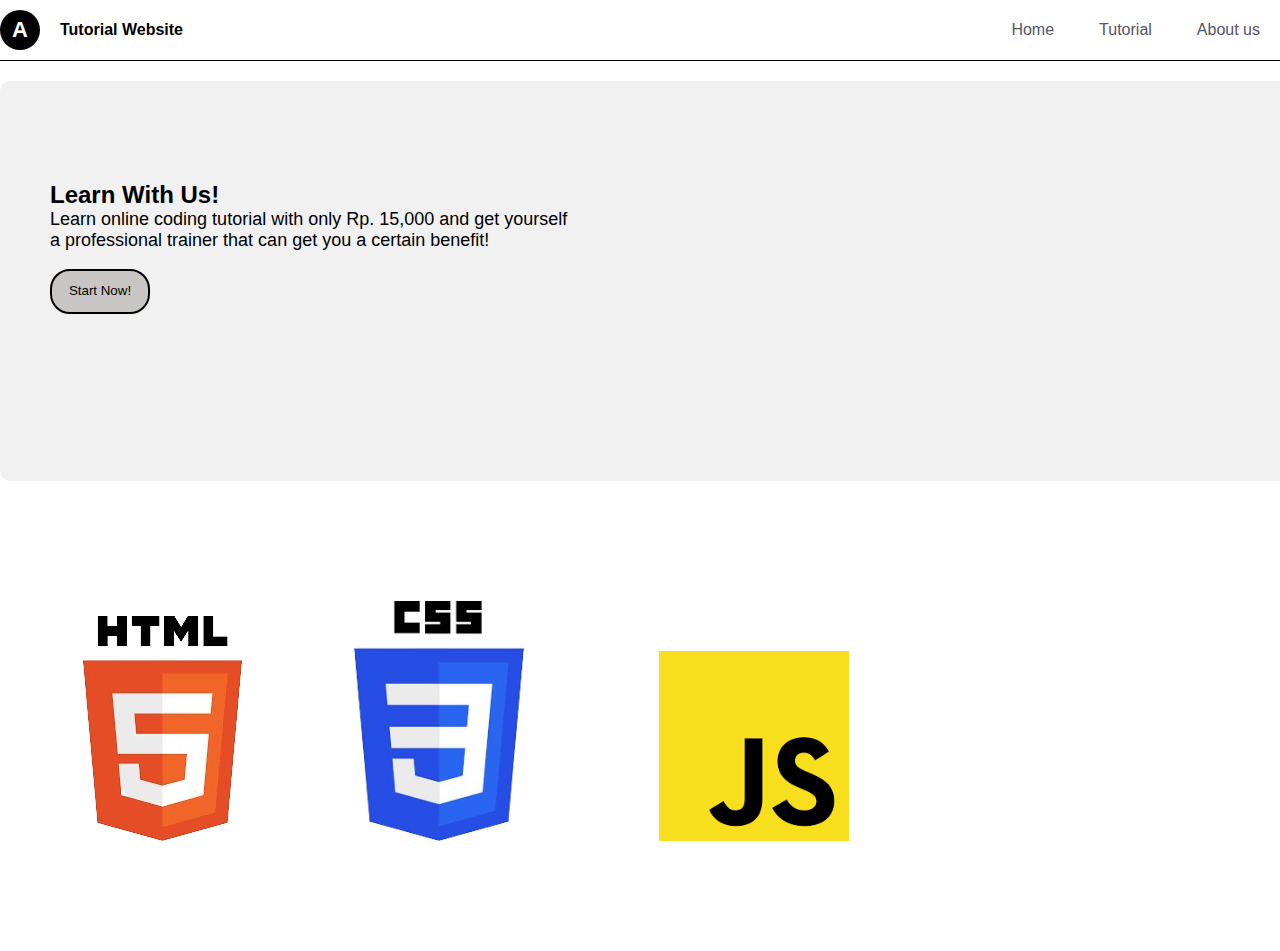
<file: Project_WebDesign/index.html>
<!DOCTYPE html>
<html lang="en">
<head>
    <meta charset="UTF-8">
    <meta name="viewport" content="width=device-width, initial-scale=1.0">
    <title>SekolahKode</title>
    <link rel="stylesheet"  type="text/css" href="cssStyle1.css">
    <script src="Javascript1.js"></script>
</head>
<body>
    <header>
        <a href="#" class="logo-holder">
            <div class="logo">A</div>
            <div class="logo-text">Tutorial Website</div>
        </a>
        <nav>
            <ul id="menu">
                <li>
                    <a href="index.html">Home</a>
                </li>
                <li>
                    <a href="halamanutama.html">Tutorial</a>
                </li>
                <li>
                    <a href="#">About us</a>
                </li>
                
        </nav>
    </header>
    
    <div class="new-visitor">
        <h2>Learn With Us!</h2>
        <p class="visitor">Learn online coding tutorial with only Rp. 15,000 and get yourself <br> 
            a professional trainer that can get you a certain benefit!</p>
        <p></p> <br>
        <button class="button-visit" type="button" onclick="" ><a href="#">Start Now!</a></button>
    </div>
    
    <div class="mainpage-setting1">
    <div class="mainpage-setting2">
        <img style="align-items: center;" src="Images/HTML_Logo-removebg-preview.png">
       
    </div>
    <div class="mainpage-setting2">
        <img style="align-items: center; width: 170px;" src="Images/CSS_logo-removebg-preview.png">
    </div>
     <div class="mainpage-setting2">
        <a href="JavaScriptPage1.html"><img style="align-items: center; width: 190px;"src="Images/Javascript Logo.png"></a>
    </div>
</div>
</body>
</html>
</file>
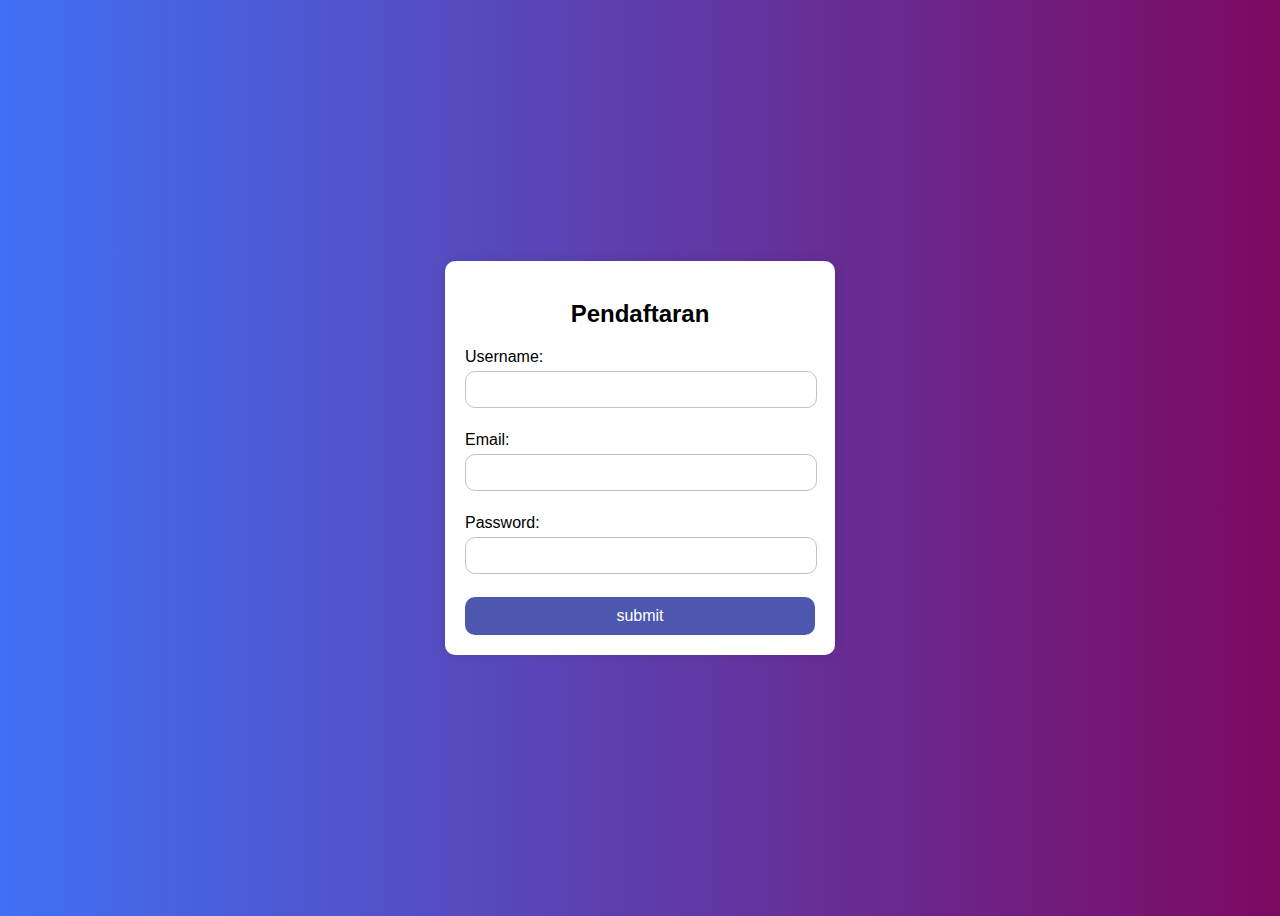
<file: subscribe.html>
<!DOCTYPE html>
<head>
    <link rel="stylesheet" href="style.css">
    <title>Subscribe</title>
</head>
<body>
    <form action="submit.php" method="post">
        <div class="pendaftar">
            <h2 align="center">Pendaftaran</h2>
            <div class="name">
                <label for="nama">Username:</label>
                <input type="text" id="nama" name="nama">      
            </div>
            <br>
            <div class="email">
                <label for="email">Email:</label>
                <input type="email" id="email" name="email" required>
            </div>
            <br>
            <div class="password">
                <label for="password">Password:</label>
                <input type="password" id="password" name="password" required>
            </div>
            <br>
            <input type="submit" value="submit">
    
        </div>
        </form>
        
    
</body>
</html>
</file>
<file: Project_WebDesign/cssStyle1.css>
*, *::before, *::after{
    box-sizing: border-box;
    margin: 0;
    padding: 0;
}

:root {
    --base: #556;
    --base-100: #f1f1f1;
    --base-400: #555;
    --base-800: #000;
    --yellow: #ffda4b;
    --yellow-100: #ffebe6;
    --yellow-400: #ffda4b;
    --yellow-800: #8b6f00;
    --blue: #0a61ae;
    --blue-100: #e2f8ff;
    --blue-400: #61dafb;
    --blue-800: #0a61ae;
}

body{
    font-family: Verdana, Geneva, Tahoma, sans-serif;
    font-optical-sizing: auto;
    font-style: normal;
    
    .mainpage-setting1{
        margin: auto;
        width: 1440px;
        height: 400px;
        margin-right: 5px;
    }

    .mainpage-setting2{
        display: inline-block;
        padding: 50px;
        padding-top: 100px;
        margin: auto;
        width: 300px;
        height: 400px;
        margin-top: 20px;
        float: inherit;

    }
    .new-visitor{
        padding: 50px;
        padding-top: 100px;
        margin: auto;
        width: 1440px;
        height: 400px;
        background: var(--base-100);
        margin-top: 20px;
        border-radius: 10px;

        .visitor{
            font-size: large;
        }
        

        .button-visit{
            display: block;
            border-radius: 20px;
            text-decoration: none;
            text-align: center;
            width: 100px;
            height: 45px;
            border-style: double;
            background-color: #c7c6c5;
            &:hover{
                
                background-color: #949292;
            }
            a{
                display: block;
                border-radius: 20px;
                text-decoration: none;
                text-align: center;
                padding-top: 12px;
                padding-right: 4px;
                width: 100px;
                height: 45px;
                text-decoration: none;
                color: black;
                &:hover{
                    color: white;
                }
            }
        }
        
    }

    
}

a{
    text-decoration: none;
    color: var(--blue);
    &:hover{
        text-decoration: underline;
    }
}

header{
    padding-top: 10px;
    padding-bottom: 10px;
    display: flex;
    justify-content: space-between;
    max-width: 1440px;
    margin: auto;
    border-bottom: 1px solid black;

    .logo-holder{
        display: flex;
        pad: 10px;
        align-items: center;
        font-weight: 600;
        color: var(--base-800);

        .logo {
            display: flex;
            align-items: center;
            justify-content: center;
            font-size: 22px;
            background-color: black;
            color: white;
            height: 40px;
            width: 40px;
            margin-right:20px;
            border-radius: 50%;
        }
       .logo_text{
            flex: 1;
        }
    }
    nav{
        display: flex;
        align-items: center;
        ul{
            display: flex;
            list-style-type: none;
            gap: 5px;
            li{
                display: inline-block;
                a{
                    display: inline-block;
                    padding: 10px 20px;
                    color: var(--base);
                    &:hover{
                        background-color: var(--base-100);
                        border-radius: 10px;
                        text-decoration: none;
                    }
                }
            }
        }
    }
}
</file>
<file: style.css>
body {
    font-family: Arial, sans-serif;
    background: linear-gradient(90deg, #4070f4, #7c0962);
    display: flex;
    justify-content: center;
    align-items: center;
    height: 100vh;
}

.pendaftar {
    background-color: #fff;
    padding: 20px;
    border-radius: 10px;
    box-shadow: 0 0 10px rgba(6, 6, 6, 0.1);
    width: 350px;
}

.pendaftar h2 {
    margin-bottom: 20px;
}

.pendaftar label {
    display: block;
    margin-bottom: 5px;
}

.pendaftar input[type="text"],
.pendaftar input[type="email"],
.pendaftar input[type="password"] {
    width: 330px;
    padding: 10px;
    margin-bottom: 5px;
    border: 1px solid #c2c2c2;
    border-radius: 10px;
}

.pendaftar input[type="submit"] {
    width: 100%;
    padding: 10px;
    border: none;
    border-radius: 10px;
    background-color: #4c57af;
    color: white;
    font-size: 16px;
    cursor: pointer;
}

.pendaftar input[type="submit"]:hover {
    background-color: #4070f4;
}
</file>
